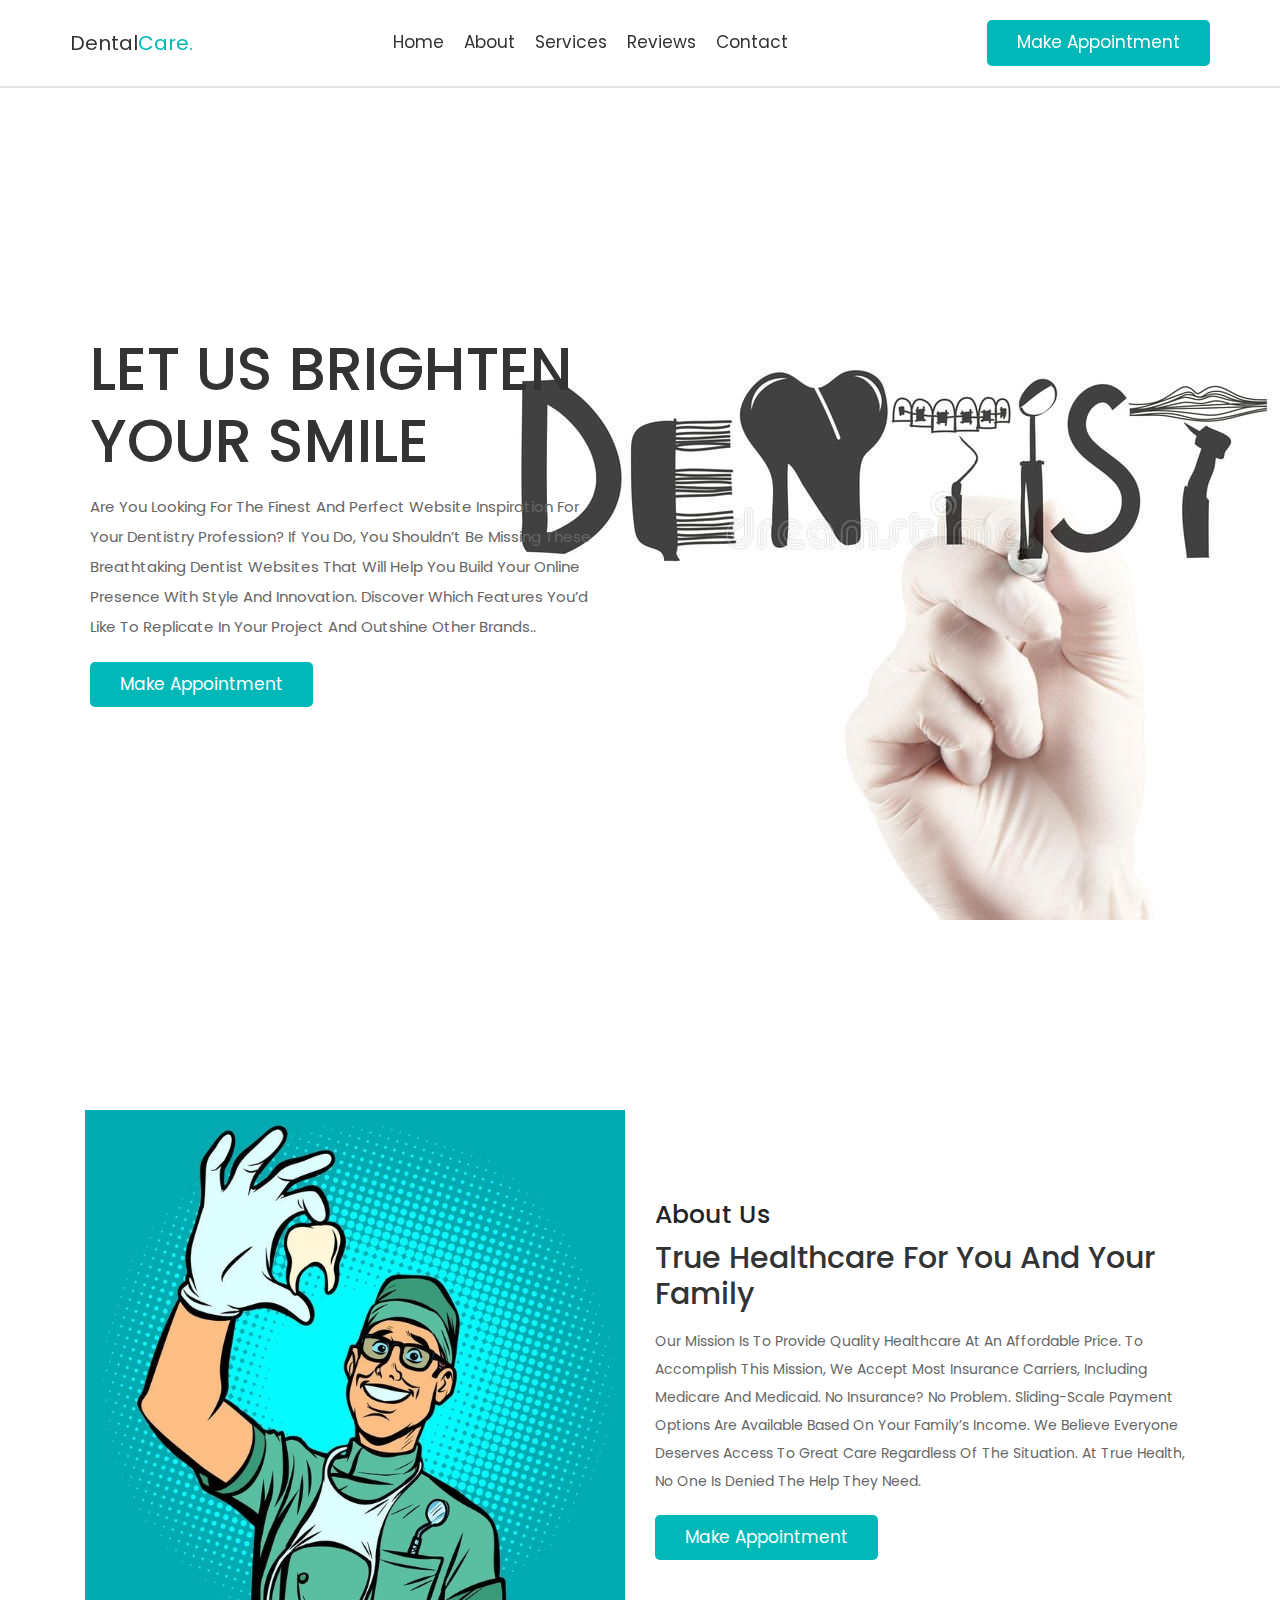
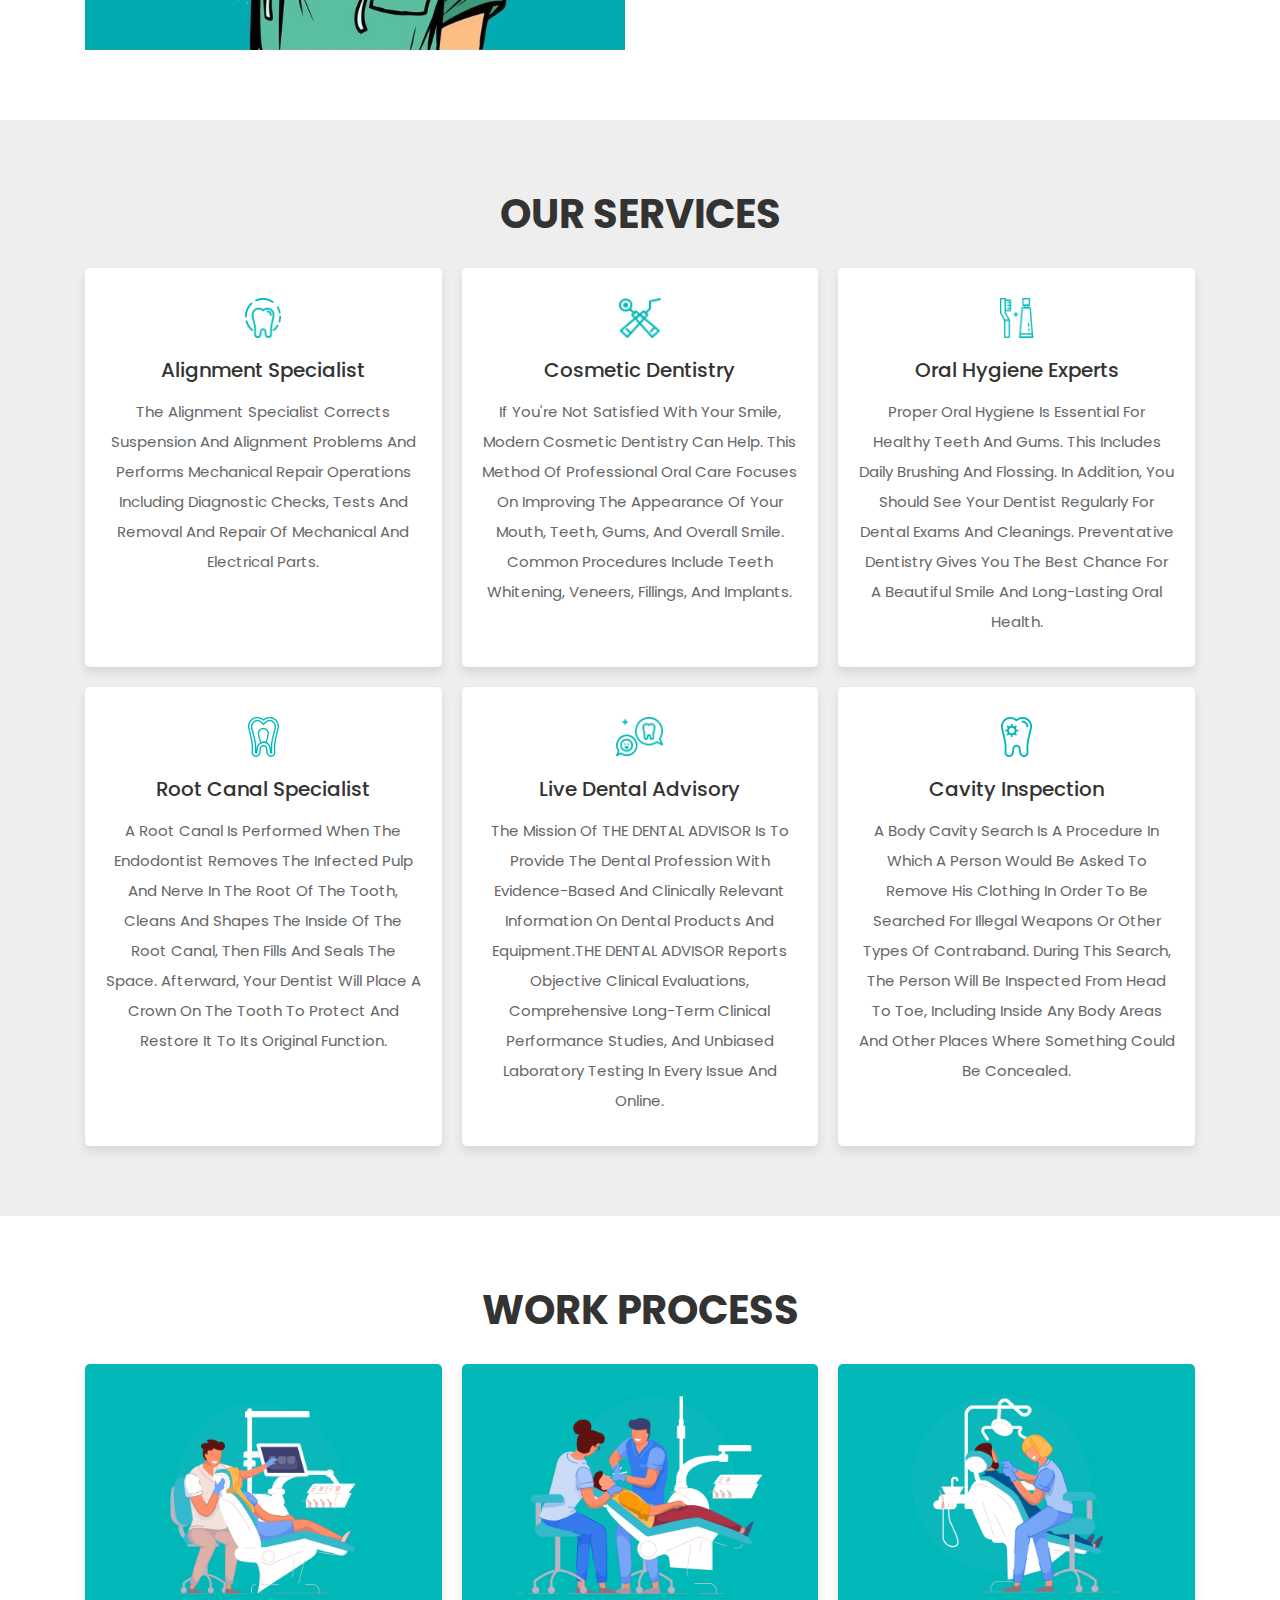
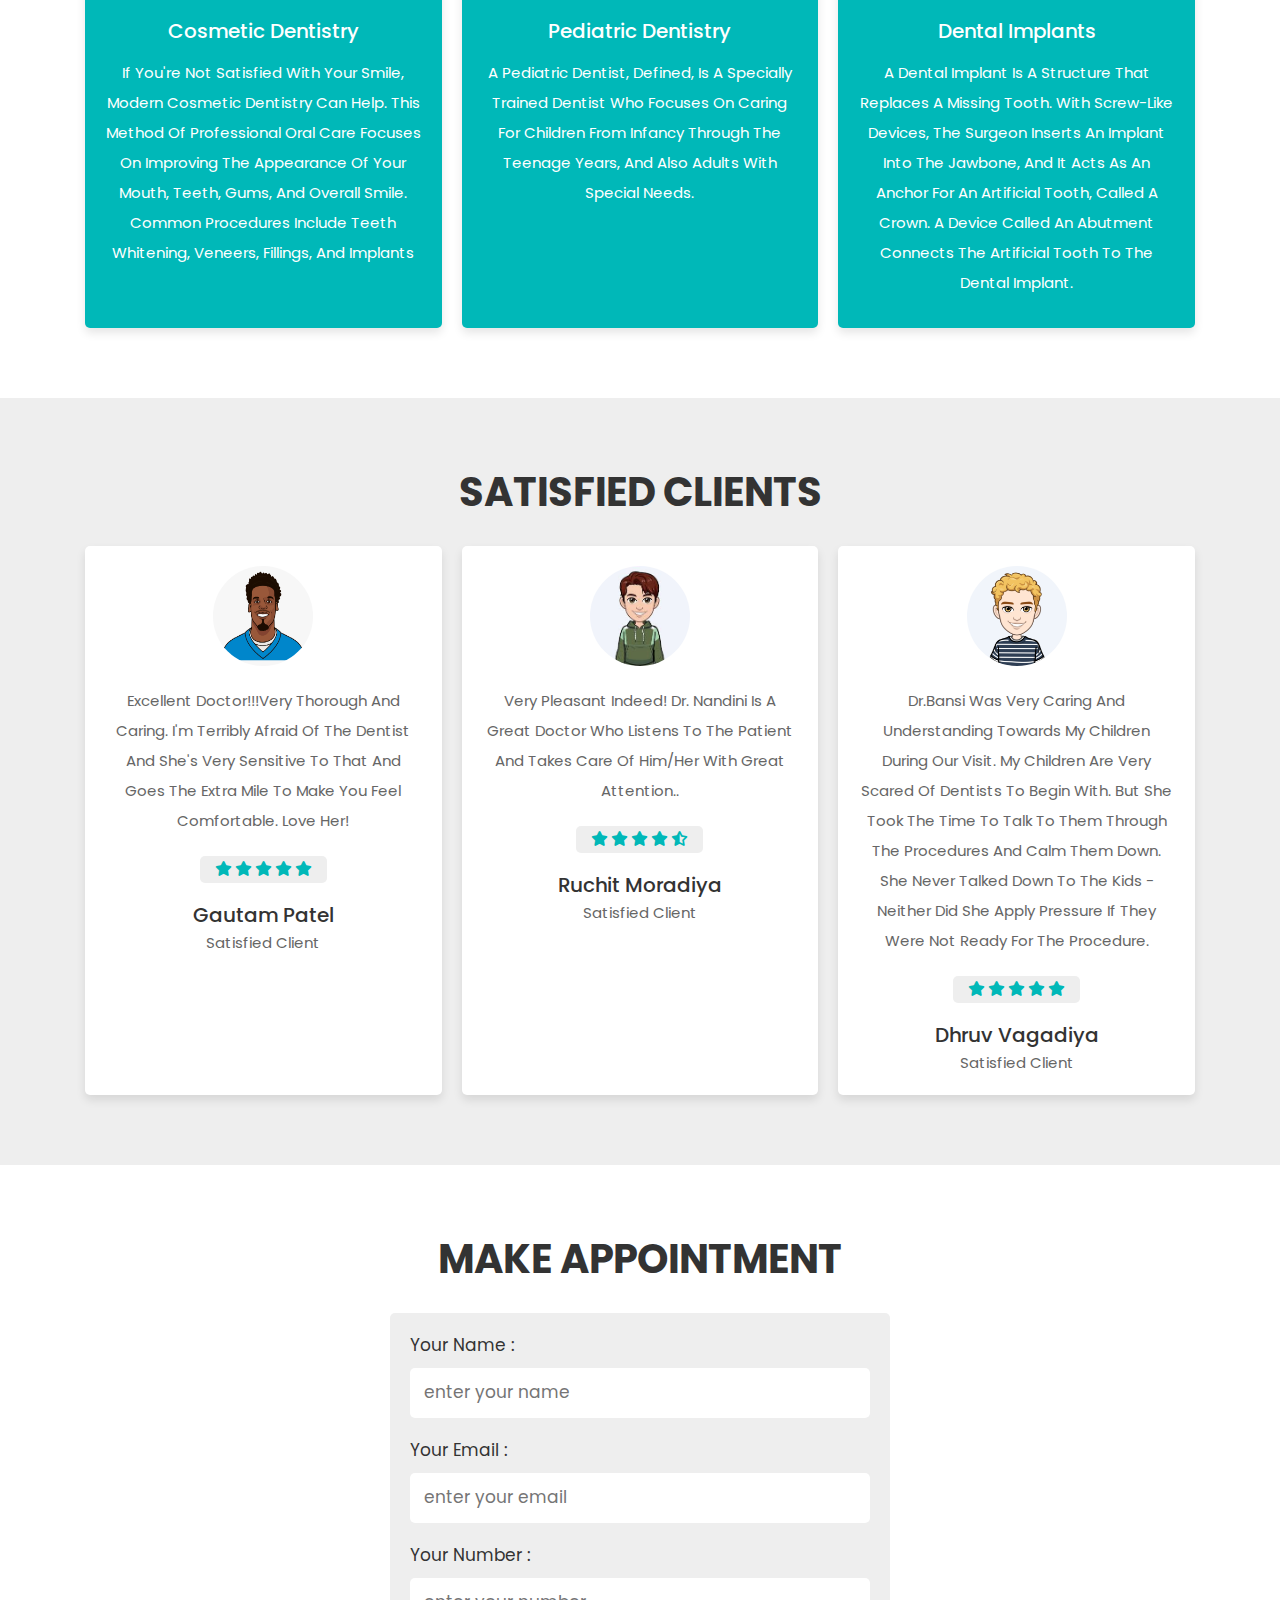
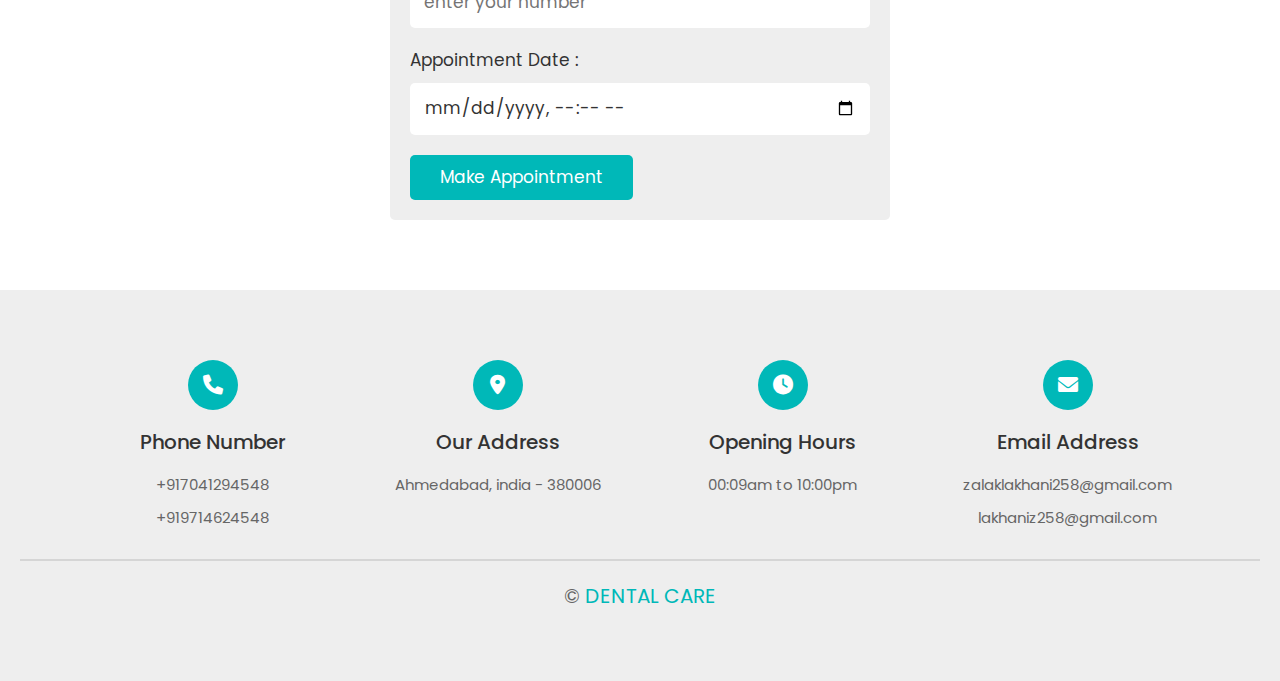
<file: TASK 1/index.html>
<!DOCTYPE html>
<html lang="en">
<head>
   <meta charset="UTF-8">
   <meta http-equiv="X-UA-Compatible" content="IE=edge">
   <meta name="viewport" content="width=device-width, initial-scale=1.0">
   <title>Complete Responsive Dentist Website Design Tutorial</title>

   <!-- font awesome cdn link  -->
   <link rel="stylesheet" href="https://cdnjs.cloudflare.com/ajax/libs/font-awesome/6.0.0/css/all.min.css">

   <!-- bootstrap cdn link  -->
   <link rel="stylesheet" href="https://cdnjs.cloudflare.com/ajax/libs/bootstrap/4.6.1/css/bootstrap.min.css">

   <!-- custom css file link  -->
   <link rel="stylesheet" href="css/style.css">

</head>
<body>
   
<!-- header section starts  -->

<header class="header fixed-top">

   <div class="container">

      <div class="row align-items-center justify-content-between">

         <a href="#home" class="logo">dental<span>Care.</span></a>

         <nav class="nav">
            <a href="#home">home</a>
            <a href="#about">about</a>
            <a href="#services">services</a>
            <a href="#reviews">reviews</a>
            <a href="#contact">contact</a>
         </nav>

         <a href="#contact" class="link-btn">make appointment</a>

         <div id="menu-btn" class="fas fa-bars"></div>

      </div>

   </div>

</header>

<!-- header section ends -->

<!-- home section starts  -->

<section class="home" id="home">

   <div class="container">

      <div class="row min-vh-100 align-items-center">
         <div class="content text-center text-md-left">
            <h3>let us brighten your smile</h3>
            <p>Are you looking for the finest and perfect website inspiration for your dentistry profession? If you do, you shouldn’t be missing these breathtaking dentist websites that will help you build your online presence with style and innovation. Discover which features you’d like to replicate in your project and outshine other brands..</p>
            <a href="#contact" class="link-btn">make appointment</a>
         </div>
      </div>

   </div>

</section>

<!-- home section ends -->

<!-- about section starts  -->

<section class="about" id="about">

   <div class="container">

      <div class="row align-items-center">

         <div class="col-md-6 image">
            <img src="images/about-img.jpg" class="w-100 mb-5 mb-md-0" alt="">
         </div>

         <div class="col-md-6 content">
            <h1> About us</h1>
            <h3>True Healthcare For You and Your Family</h3>
            <p>Our mission is to provide quality healthcare at an affordable price. To accomplish this mission, we accept most insurance carriers, including Medicare and Medicaid. No insurance? No problem. Sliding-scale payment options are available based on your family’s income. We believe everyone deserves access to great care regardless of the situation. At True Health, no one is denied the help they need.</p>
            <a href="#contact" class="link-btn">make appointment</a>
         </div>

      </div>

   </div>

</section>

<!-- about section ends -->

<!-- services section starts  -->

<section class="services" id="services">

   <h1 class="heading">our services</h1>

   <div class="box-container container">

      <div class="box">
         <img src="images/icon-1.svg" alt="">
         <h3>Alignment specialist</h3>
         <p>The Alignment Specialist corrects suspension and alignment problems and performs mechanical repair operations including diagnostic checks, tests and removal and repair of mechanical and electrical parts.</p>
      </div>

      <div class="box">
         <img src="images/icon-2.svg" alt="">
         <h3>Cosmetic dentistry</h3>
         <p>If you're not satisfied with your smile, modern cosmetic dentistry can help. This method of professional oral care focuses on improving the appearance of your mouth, teeth, gums, and overall smile. Common procedures include teeth whitening, veneers, fillings, and implants.</p>
      </div>

      <div class="box">
         <img src="images/icon-3.svg" alt="">
         <h3>Oral hygiene experts</h3>
         <p>Proper oral hygiene is essential for healthy teeth and gums. This includes daily brushing and flossing. In addition, you should see your dentist regularly for dental exams and cleanings. Preventative dentistry gives you the best chance for a beautiful smile and long-lasting oral health.
</p>
      </div>

      <div class="box">
         <img src="images/icon-4.svg" alt="">
         <h3>Root canal specialist</h3>
         <p>A root canal is performed when the endodontist removes the infected pulp and nerve in the root of the tooth, cleans and shapes the inside of the root canal, then fills and seals the space. Afterward, your dentist will place a crown on the tooth to protect and restore it to its original function.</p>
      </div>

      <div class="box">
         <img src="images/icon-5.svg" alt="">
         <h3>Live dental advisory</h3>
         <p>The mission of THE DENTAL ADVISOR is to provide the dental profession with evidence-based and clinically relevant information on dental products and equipment.THE DENTAL ADVISOR reports objective clinical evaluations,
comprehensive long-term
clinical performance studies,
and unbiased laboratory testing
in every issue and online.</p>
      </div>

      <div class="box">
         <img src="images/icon-6.svg" alt="">
         <h3>Cavity inspection</h3>
         <p>A body cavity search is a procedure in which a person would be asked to remove his clothing in order to be searched for illegal weapons or other types of contraband. During this search, the person will be inspected from head to toe, including inside any body areas and other places where something could be concealed.</p>
      </div>

   </div>

</section>

<!-- services section ends -->

<!-- process section starts  -->

<section class="process">

   <h1 class="heading">work process</h1>

   <div class="box-container container">

      <div class="box">
         <img src="images/process-1.png" alt="">
         <h3>Cosmetic Dentistry</h3>
         <p>If you're not satisfied with your smile, modern cosmetic dentistry can help. This method of professional oral care focuses on improving the appearance of your mouth, teeth, gums, and overall smile. Common procedures include teeth whitening, veneers, fillings, and implants</p>
      </div>

      <div class="box">
         <img src="images/process-2.png" alt="">
         <h3>Pediatric Dentistry</h3>
         <p>A pediatric dentist, defined, is a specially trained dentist who focuses on caring for children from infancy through the teenage years, and also adults with special needs.</p>
      </div>

      <div class="box">
         <img src="images/process-3.png" alt="">
         <h3>Dental Implants</h3>
         <p>A dental implant is a structure that replaces a missing tooth. With screw-like devices, the surgeon inserts an implant into the jawbone, and it acts as an anchor for an artificial tooth, called a crown. A device called an abutment connects the artificial tooth to the dental implant.</p>
      </div>

   </div>

</section>

<!-- process section ends -->

<!-- reviews section starts  -->

<section class="reviews" id="reviews">

   <h1 class="heading"> satisfied clients </h1>

   <div class="box-container container">

      <div class="box">
         <img src="images/kalu.png" alt="">
         <p>Excellent doctor!!!Very thorough and caring. I'm terribly afraid of the dentist and she's very sensitive to that and goes the extra mile to make you feel comfortable. Love her!</p>
         <div class="stars">
            <i class="fas fa-star"></i>
            <i class="fas fa-star"></i>
            <i class="fas fa-star"></i>
            <i class="fas fa-star"></i>
            <i class="fas fa-star"></i>
         </div>
         <h3>gautam patel</h3>
         <span>satisfied client</span>
      </div>

      <div class="box">
         <img src="images/ruchit.jpg" alt="">
         <p>Very pleasant indeed! Dr. Nandini is a great doctor who listens to the patient and takes care of him/her with great attention..</p>
         <div class="stars">
            <i class="fas fa-star"></i>
            <i class="fas fa-star"></i>
            <i class="fas fa-star"></i>
            <i class="fas fa-star"></i>
            <i class="fas fa-star-half-alt"></i>
         </div>
         <h3>ruchit moradiya</h3>
         <span>satisfied client</span>
      </div>

      <div class="box">
         <img src="images/dhulo.png" alt="">
         <p>Dr.Bansi  was very caring and understanding towards my children during our visit. My children are very scared of dentists to begin with. But she took the time to talk to them through the procedures and calm them down. She never talked down to the kids - neither did she apply pressure if they were not ready for the procedure.</p>
         <div class="stars">
            <i class="fas fa-star"></i>
            <i class="fas fa-star"></i>
            <i class="fas fa-star"></i>
            <i class="fas fa-star"></i>
            <i class="fas fa-star"></i>
         </div>
         <h3>dhruv vagadiya</h3>
         <span>satisfied client</span>
      </div>

   </div>

</section>

<!-- reviews section ends -->

<!-- contact section starts  -->

<section class="contact" id="contact">

   <h1 class="heading">make appointment</h1>

   <form action="#" method="post">
    
      <span>your name :</span>
      <input type="text" name="name" placeholder="enter your name" class="box" required>
      <span>your email :</span>
      <input type="email" name="email" placeholder="enter your email" class="box" required>
      <span>your number :</span>
      <input type="number" name="number" placeholder="enter your number" class="box" maxlength="10" required>
      <span>appointment date :</span>
      <input type="datetime-local" name="date" class="box" required>
      <input type="submit" value="make appointment" name="button" class="link-btn">
   </form>  

</section>

<!-- contact section ends -->

<!-- footer section starts  -->

<section class="footer">

   <div class="box-container container">

      <div class="box">
         <i class="fas fa-phone"></i>
         <h3>phone number</h3>
         <p>+917041294548</p>
         <p>+919714624548</p>
      </div>
      
      <div class="box">
         <i class="fas fa-map-marker-alt"></i>
         <h3>our address</h3>
         <p>Ahmedabad, india - 380006</p>
      </div>

      <div class="box">
         <i class="fas fa-clock"></i>
         <h3>opening hours</h3>
         <p>00:09am to 10:00pm</p>
      </div>

      <div class="box">
         <i class="fas fa-envelope"></i>
         <h3>email address</h3>
         <p>zalaklakhani258@gmail.com</p>
         <p>lakhaniz258@gmail.com</p>
      </div>

   </div>

   <div class="credit"> &copy; <span> DENTAL CARE</span>  </div>

</section>

<!-- footer section ends -->
<!-- custom js file link  -->
<script src="js/script.js"></script>

</body>
</html>
</file>
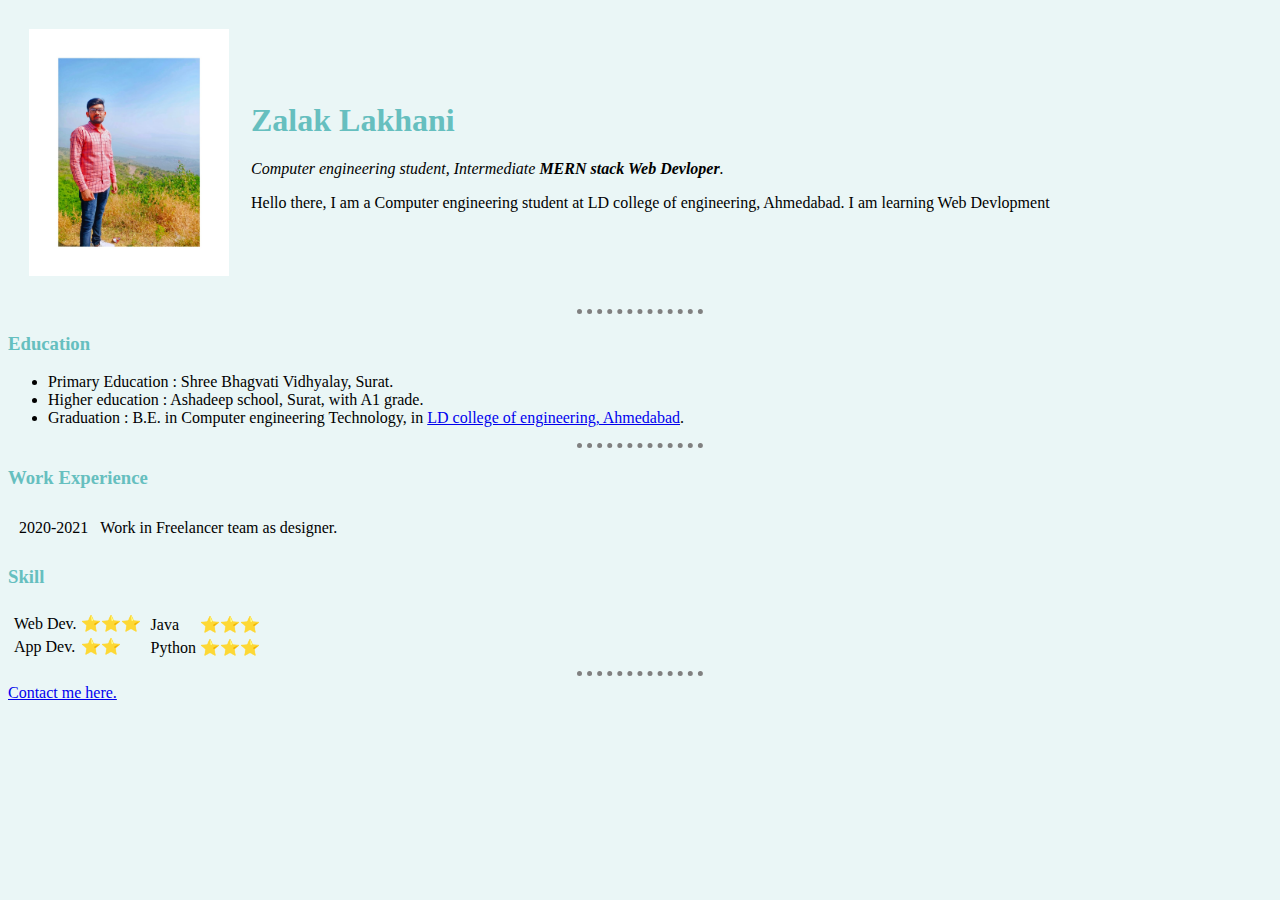
<file: TASK 2/index.html>
<!DOCTYPE html>
<html lang="en">

<head>
    <meta charset="UTF-8">
    <meta http-equiv="X-UA-Compatible" content="IE=edge">
    <meta name="viewport" content="width=device-width, initial-scale=1.0">
    <title>Zalak's Personal Website</title>
    <link rel="stylesheet" href="CSS\style.css">
</head>

<body>
    <table cellspacing="20px">
        <tr>
            <td><img src="profile/image.jfif" alt="Profile Picture of Zalak." width="200px">
            </td>
            <td>
                <h1>Zalak Lakhani</h1>
                <p><em>Computer engineering student, Intermediate <strong>MERN stack Web Devloper</strong>.</em></p>
                <p>Hello there, I am a Computer engineering student at LD college of engineering, Ahmedabad. I am learning Web Devlopment
                </p>
            </td>
        </tr>
    </table>

    <hr>
    <h3>Education</h3>
    <ul>
        <li>Primary Education : Shree Bhagvati Vidhyalay, Surat.</li>
        <li>Higher education : Ashadeep school, Surat, with A1 grade.</li>
        <li>Graduation : B.E. in Computer engineering Technology, in <a href="https://ldce.ac.in/">LD college of engineering,
                Ahmedabad</a>.</li>
    </ul>
    <hr>

<h3>Work Experience</h3>
<table cellspacing="10px">
    <tr>
        <td>2020-2021</td>
        <td>Work in Freelancer team as designer.</td>
    </tr>
</table>
    <h3>Skill</h3>
    <table>
        <tr>
            <td>
                <table>
                    <tr>
                        <td>Web Dev.</td>
                        <td>⭐⭐⭐</td>
                    </tr>
                    <tr>
                        <td>App Dev.</td>
                        <td>⭐⭐</td>
                    </tr>
                </table>
            </td>
            <td>
                <table>
                    <tr>
                        <tr>
                            <td>Java</td>
                            <td>⭐⭐⭐</td>
                        </tr>
                        <tr>
                            <td>Python</td>
                            <td>⭐⭐⭐</td>
                        </tr>
                    </tr>
                </table>
            </td>
        </tr>

    </table>
    <hr>
    <a href="contactMe.html">Contact me here.</a>
</body>

</html>
</file>
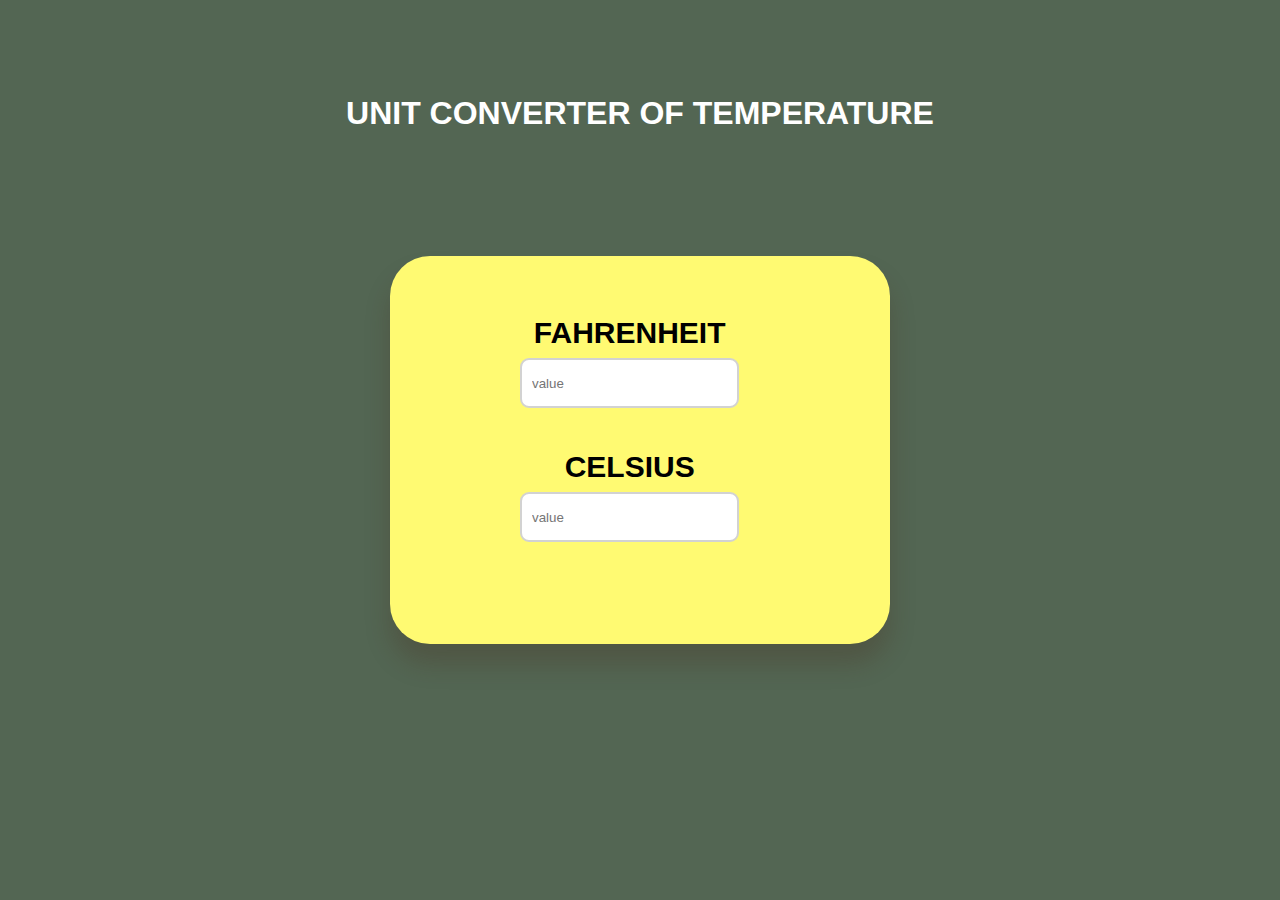
<file: TASK 3/index.html>
<!DOCTYPE html>
<html lang="en">
<head>
    <meta charset="UTF-8">
    <meta http-equiv="X-UA-Compatible" content="IE=edge">
    <meta name="viewport" content="width=device-width, initial-scale=1.0">
    <title>Temperature Convertor</title>
    <link rel="stylesheet" href="style.css">
</head>
<body>
    <h1  class="center">UNIT CONVERTER OF TEMPERATURE<BR><BR>
   
    <div class="container">
        <div class="input_box">
            <label for="fahrenheit" color="white">FAHRENHEIT</label>
            <input type="number" id="fahrenheit" oninput="FarTocel()" placeholder="value">
        </div>
        <div class="input_box">
            <label for="celsius">CELSIUS</label>
            <input type="number" id="celsius" oninput="CelTofar()" placeholder="value">
        </div>
    </div>
    <script src="script.js"></script>
</body>
</html>
</file>
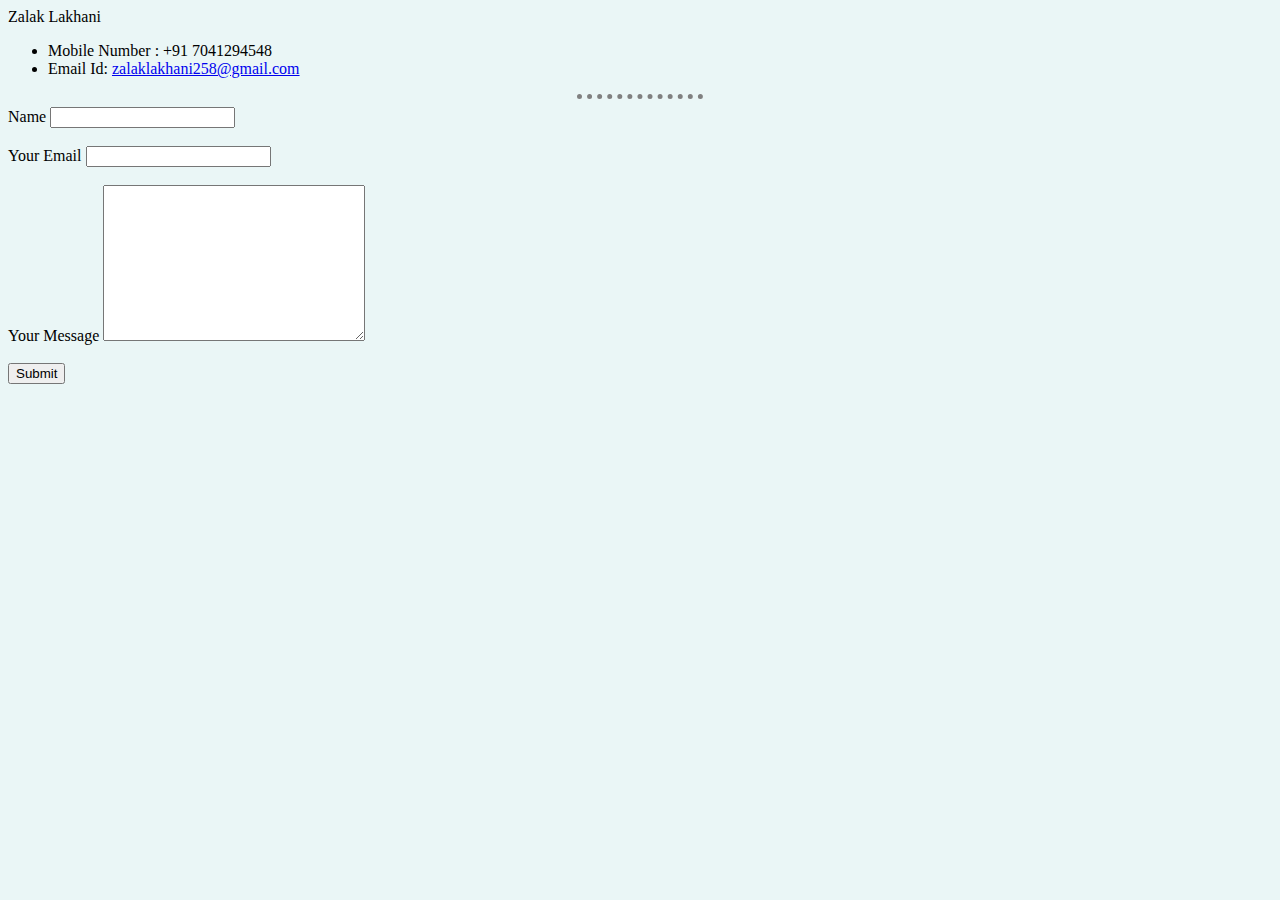
<file: TASK 2/contactMe.html>
<!DOCTYPE html>
<html lang="en">
<head>
    <meta charset="UTF-8">
    <meta http-equiv="X-UA-Compatible" content="IE=edge">
    <meta name="viewport" content="width=device-width, initial-scale=1.0">
    <title>Contact Details</title>
    <link rel="stylesheet" href="CSS\style.css">
</head>
<body>
    Zalak Lakhani
    <ul>
        <li>Mobile Number : +91 7041294548</li>
        <li>Email Id: <a href="zalaklakhani258@gmail.com">zalaklakhani258@gmail.com</a> </li>
    </ul>
    <hr>
    <form action="mailto:zalaklakhani258@gmail.com" method="post" enctype="text/plain">
        <label for="">Name</label>
        <input type="text" name="YName"><br><br>
        <label for="">Your Email</label>
        <input type="email" name="YEmail"><br><br>
        <label for="">Your Message</label>
        <textarea name="YMessage" id="" cols="30" rows="10"></textarea><br><br>
        <input type="submit" value="Submit">
    </form>
</body>
</html>
</file>
<file: TASK 1/css/style.css>
@import url('https://fonts.googleapis.com/css2?family=Poppins:wght@100;200;300;400;500;600&display=swap');

:root{
   --blue:#00b8b8;
   --black:#333;
   --white:#fff;
   --light-color:#666;
   --light-bg:#eee;
   --border:.2rem solid rgba(0,0,0,.1);
   --box-shadow:0 .5rem 1rem rgba(0,0,0,.1);
}

*{
   font-family: 'Poppins', sans-serif;
   margin:0; padding:0;
   box-sizing: border-box;
   outline: none; border:none;
   text-decoration: none !important;
   text-transform: capitalize;
}

*::-webkit-scrollbar{
   height: .5rem;
   width: 1rem;
}

*::-webkit-scrollbar-track{
   background-color: transparent;
}

*::-webkit-scrollbar-thumb{
   background-color: var(--blue);
}

html{
   font-size: 62.5%;
   overflow-x: hidden;
   scroll-behavior: smooth;
   scroll-padding-top: 6.5rem;
}

section{
   padding:7rem 2rem;
}

.heading{
   text-align: center;
   font-size: 4rem;
   color:var(--black);
   text-transform: uppercase;
   font-weight: bolder;
   margin-bottom: 3rem;
}

.link-btn{
   display: inline-block;
   padding:1rem 3rem;
   border-radius: .5rem;
   background-color: var(--blue);
   cursor: pointer;
   font-size: 1.7rem;
   color:var(--white);
}

.link-btn:hover{
   background-color: var(--black);
   color:var(--white);
}

.header{
   padding:2rem;
   border-bottom: var(--border);
}

.header.active{
   background-color: var(--white);
   box-shadow: var(--box-shadow);
   border:0;
}

.header .logo{
   font-size: 2rem;
   color:var(--black);
}

.header .logo span{
   color:var(--blue);
}

.header .nav a{
   margin:0 1rem;
   font-size: 1.7rem;
   color:var(--black);
}

.header .nav a:hover{
   color:var(--blue);
}

#menu-btn{
   font-size: 2.5rem;
   color:var(--black);
   cursor: pointer;
   display: none;
}

.home{
   background:url(../images/home-bg.jpg) no-repeat;
   background: size 10px;
   background-position: right;
}

.home .content{
   width: 55rem;
   padding:2rem;
}

.home .content h3{
   font-size: 6rem;
   text-transform: uppercase;
   color:var(--black);
}

.home .content p{
   line-height: 2;
   font-size: 1.5rem;
   color:var(--light-color);
   padding:1rem 0;
}

.about .row{
   min-height: 50vh;
}

.about .content span{
   font-size: 2rem;
   color:var(--blue);
}

.about .content h3{
   font-size: 3rem;
   color:var(--black);
   margin-top: 1rem;
}

.about .content p{
   padding:1rem 0;
   font-size: 1.4rem;
   color:var(--light-color);
   line-height: 2;
}

.services{
   background-color: var(--light-bg);
}

.services .box-container{
   display: grid;
   grid-template-columns: repeat(auto-fit, minmax(30rem, 1fr));
   gap:2rem;
}

.services .box-container .box{
   text-align: center;
   padding:2rem;
   background-color: var(--white);
   box-shadow: var(--box-shadow);
   border-radius: .5rem;
}

.services .box-container .box img{
   margin:1rem 0;
   height: 4rem;
}

.services .box-container .box h3{
   font-size: 2rem;
   padding:1rem 0;
   color:var(--black);
}

.services .box-container .box p{
   font-size: 1.5rem;
   color:var(--light-color);
   line-height: 2;
}

.process .box-container{
   display: grid;
   grid-template-columns: repeat(auto-fit, minmax(30rem, 1fr));
   gap:2rem;
}

.process .box-container .box{
   background-color: var(--blue);
   padding:2rem;
   border-radius: .5rem;
   text-align: center;
   box-shadow: var(--box-shadow);
}

.process .box-container .box img{
   height: 20rem;
   margin:1rem 0;
}

.process .box-container .box h3{
   font-size: 2rem;
   color:var(--white);
   margin:1.5rem 0;
}

.process .box-container .box p{
   font-size: 1.5rem;
   color:var(--white);
   line-height: 2;
}

.reviews{
   background-color: var(--light-bg);
}

.reviews .box-container{
   display: grid;
   grid-template-columns: repeat(auto-fit, minmax(30rem, 1fr));
   gap:2rem;
}

.reviews .box-container .box{
   background-color: var(--white);
   text-align: center;
   border-radius: .5rem;
   box-shadow: var(--box-shadow);
   padding:2rem;
}

.reviews .box-container .box img{
   height: 10rem;
   width: 10rem;
   border-radius: 50%;
}

.reviews .box-container .box p{
   padding:2rem 0;
   line-height: 2;
   font-size: 1.5rem;
   color:var(--light-color);
   margin-bottom: 0;
}

.reviews .box-container .box .stars{
   padding:.5rem 1.5rem;
   border-radius: .5rem;
   background-color: var(--light-bg);
   margin-bottom: 2rem;
   display: inline-block;
}

.reviews .box-container .box .stars i{
   font-size: 1.5rem;
   color:var(--blue);
}

.reviews .box-container .box h3{
   font-size: 2rem;
   color:var(--black);
}

.reviews .box-container .box span{
   color:var(--light-color);
   font-size: 1.5rem;
}

.contact form{
   border-radius: .5rem;
   background-color: var(--light-bg);
   padding:2rem;
   margin:0 auto;
   max-width: 50rem;
}

.contact form .message{
   margin-bottom: 2rem;
   border-radius: .5rem;
   background-color: var(--blue);
   padding:1.2rem 1rem;
   font-size: 1.7rem;
   color:var(--white);
   text-align: center;
}

.contact form .box{
   width: 100%;
   margin-top: 1rem;
   margin-bottom: 2rem;
   border-radius: .5rem;
   background-color: var(--white);
   padding:1.2rem 1.4rem;
   font-size: 1.7rem;
   color:var(--black);
   text-transform: none;
}

.contact form span{
   font-size: 1.7rem;
   color:var(--black);
}

.footer{
   background-color: var(--light-bg);
}

.footer .box-container{
   display: grid;
   grid-template-columns: repeat(auto-fit, minmax(25rem, 1fr));
   gap:3rem;
}

.footer .box-container .box{
   text-align: center;
}

.footer .box-container .box i{
   height: 5rem;
   width: 5rem;
   border-radius: 50%;
   line-height: 5rem;
   font-size: 2rem;
   background-color: var(--blue);
   color:var(--white);
}

.footer .box-container .box h3{
   font-size: 2rem;
   margin:2rem 0;
   color:var(--black);
}

.footer .box-container .box p{
   font-size: 1.5rem;
   color:var(--light-color);
   text-transform: none;
}

.footer .credit{
   text-align: center;
   border-top: var(--border);
   padding-top: 2rem;
   margin-top: 2rem;
   font-size: 2rem;
   color:var(--light-color);
}

.footer .credit span{
   color:var(--blue);
}







/* media queries  */

@media (max-width:991px){

   html{
      font-size: 55%;
   }

   .header .link-btn{
      display: none;
   }

   section{
      padding:5rem 2rem;
   }

}

@media (max-width:768px){

   section{
      padding:3rem 1rem;
   }

   #menu-btn{
      display: inline-block;
      transition: .2s linear;
   }

   #menu-btn.fa-times{
      transform: rotate(180deg);
   }

   .header .nav{
      position: absolute;
      top:99%; left:0; right:0;
      background-color: var(--white);
      border-top: var(--border);
      border-bottom: var(--border);
      padding:1rem 0;
      text-align: center;
      flex-flow: column;
      clip-path: polygon(0 0, 100% 0, 100% 0, 0 0);
      transition: .2s linear;
   }

   .header .nav.active{
      clip-path: polygon(0 0, 100% 0, 100% 100%, 0 100%);
   }

   .header .nav a{
      margin:1rem 0;
      font-size: 2rem;
   }

   .home{
      background-position: left;
   }

   .home .content{
      width: auto;
   }

}

@media (max-width:450px){

   html{
      font-size: 50%;
   }

   .home .content h3{
      font-size: 4rem;
   }

   .heading{
      font-size: 3rem;
   }

}
</file>
<file: TASK 3/style.css>
@import url('https://fonts.googleapis.com/css2?family=Baloo+2&display=swap');
* {
    padding: 0;
    margin: 0;
    box-sizing: border-box;
    font-family: 'Pattaya', sans-serif;
}

.center{
    text-align: center;
    margin-top: 95px;
    color: white;
}
body {
    background-color: #536653;
    background-size: cover;
}
.container {
    width: 500px;
    background-color: #fffa72;
    padding: 60px 35px;
    position: absolute;
    transform: translate(-50%, -50%);
    left: 50%;
    top: 50%;
    box-shadow: 0 20px 25px rgba(71, 38, 25, 0.25);
    border-radius: 40px;
    font-size: 20px;
}
.input_box {
    width: 51%;
    margin-left: 95px;
    margin-bottom: 42px;
}
label {
    font-size: 30px;
    font-weight: 600;
    color:black;
    border-radius: 4px;
}
input {
    width: 100%;
    height: 50px;
    border-radius: 9px;
    border: 2px solid #d2d2d2;
    outline: none;
    margin-top: 8px;
    padding: 0 10px;
}
input:focus {
    border: 2px dashed  black;
    background-color:  #f7f2ed;
}
</file>
